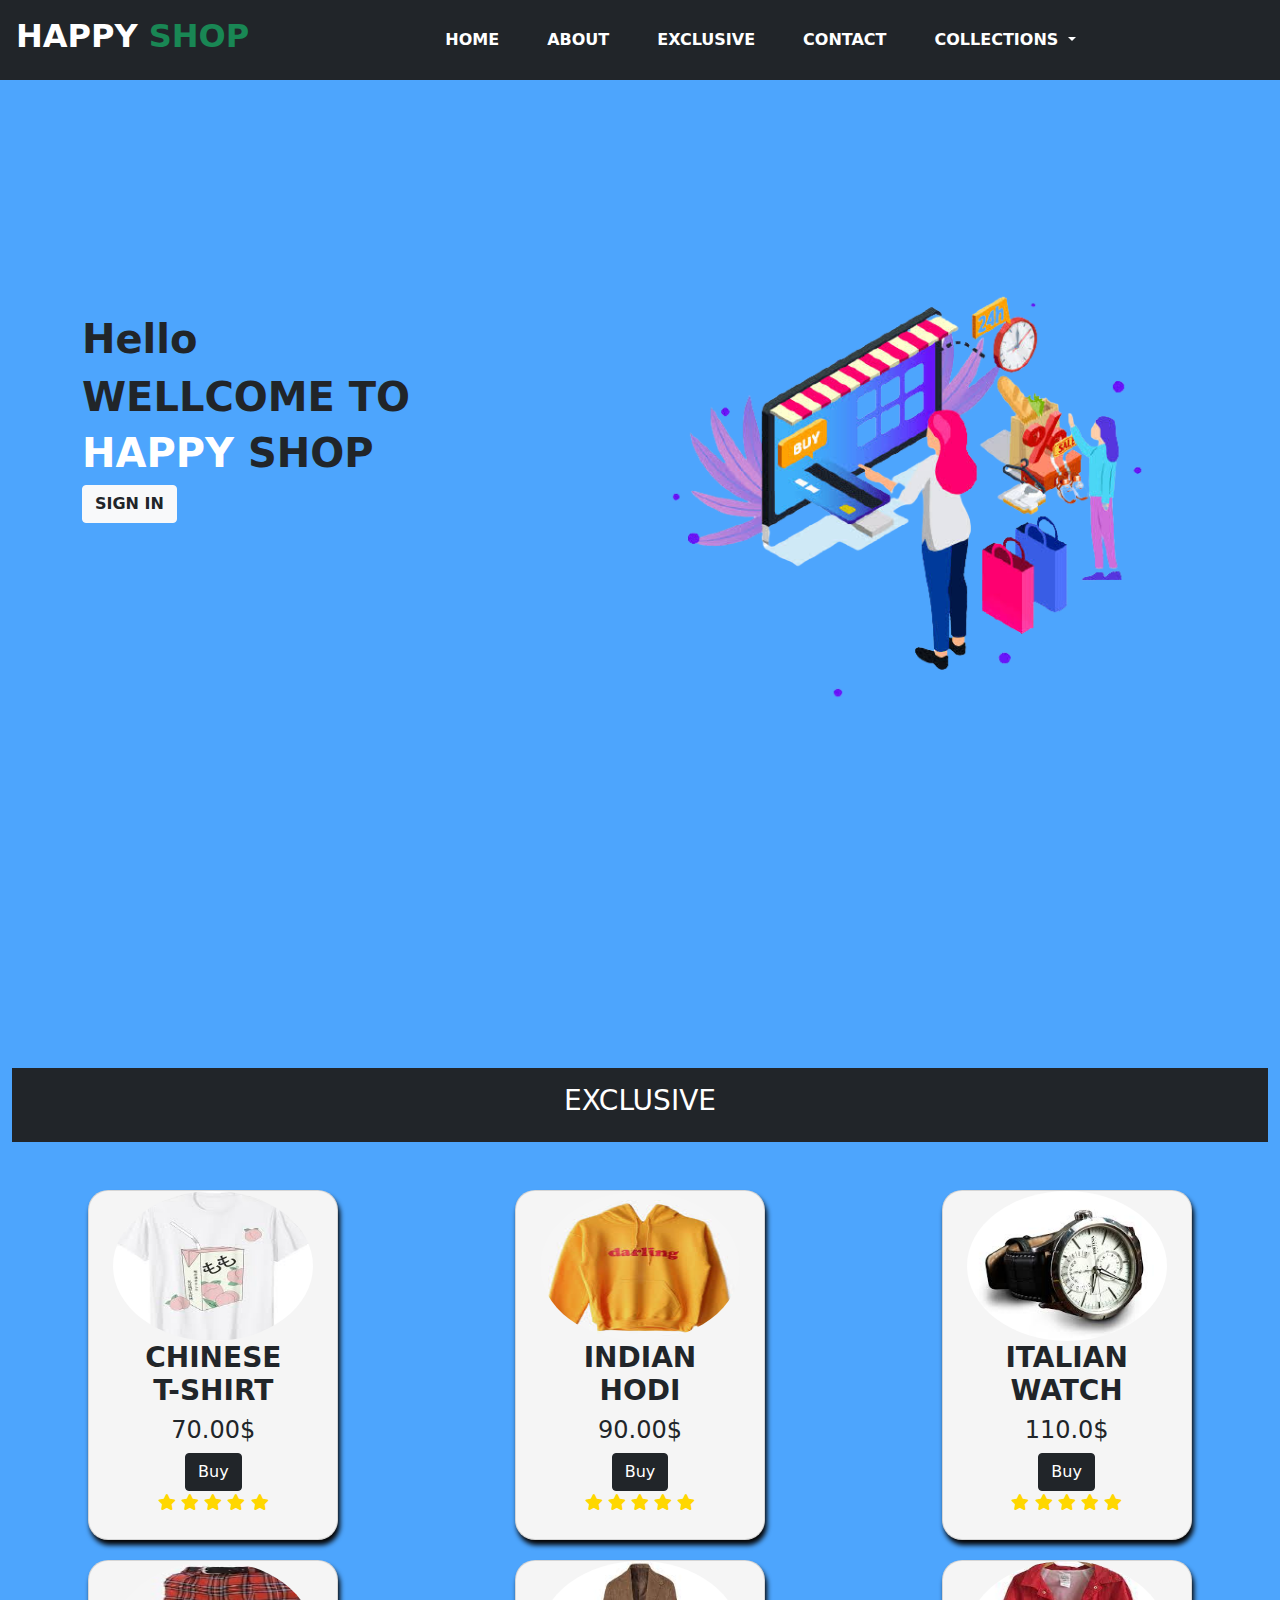
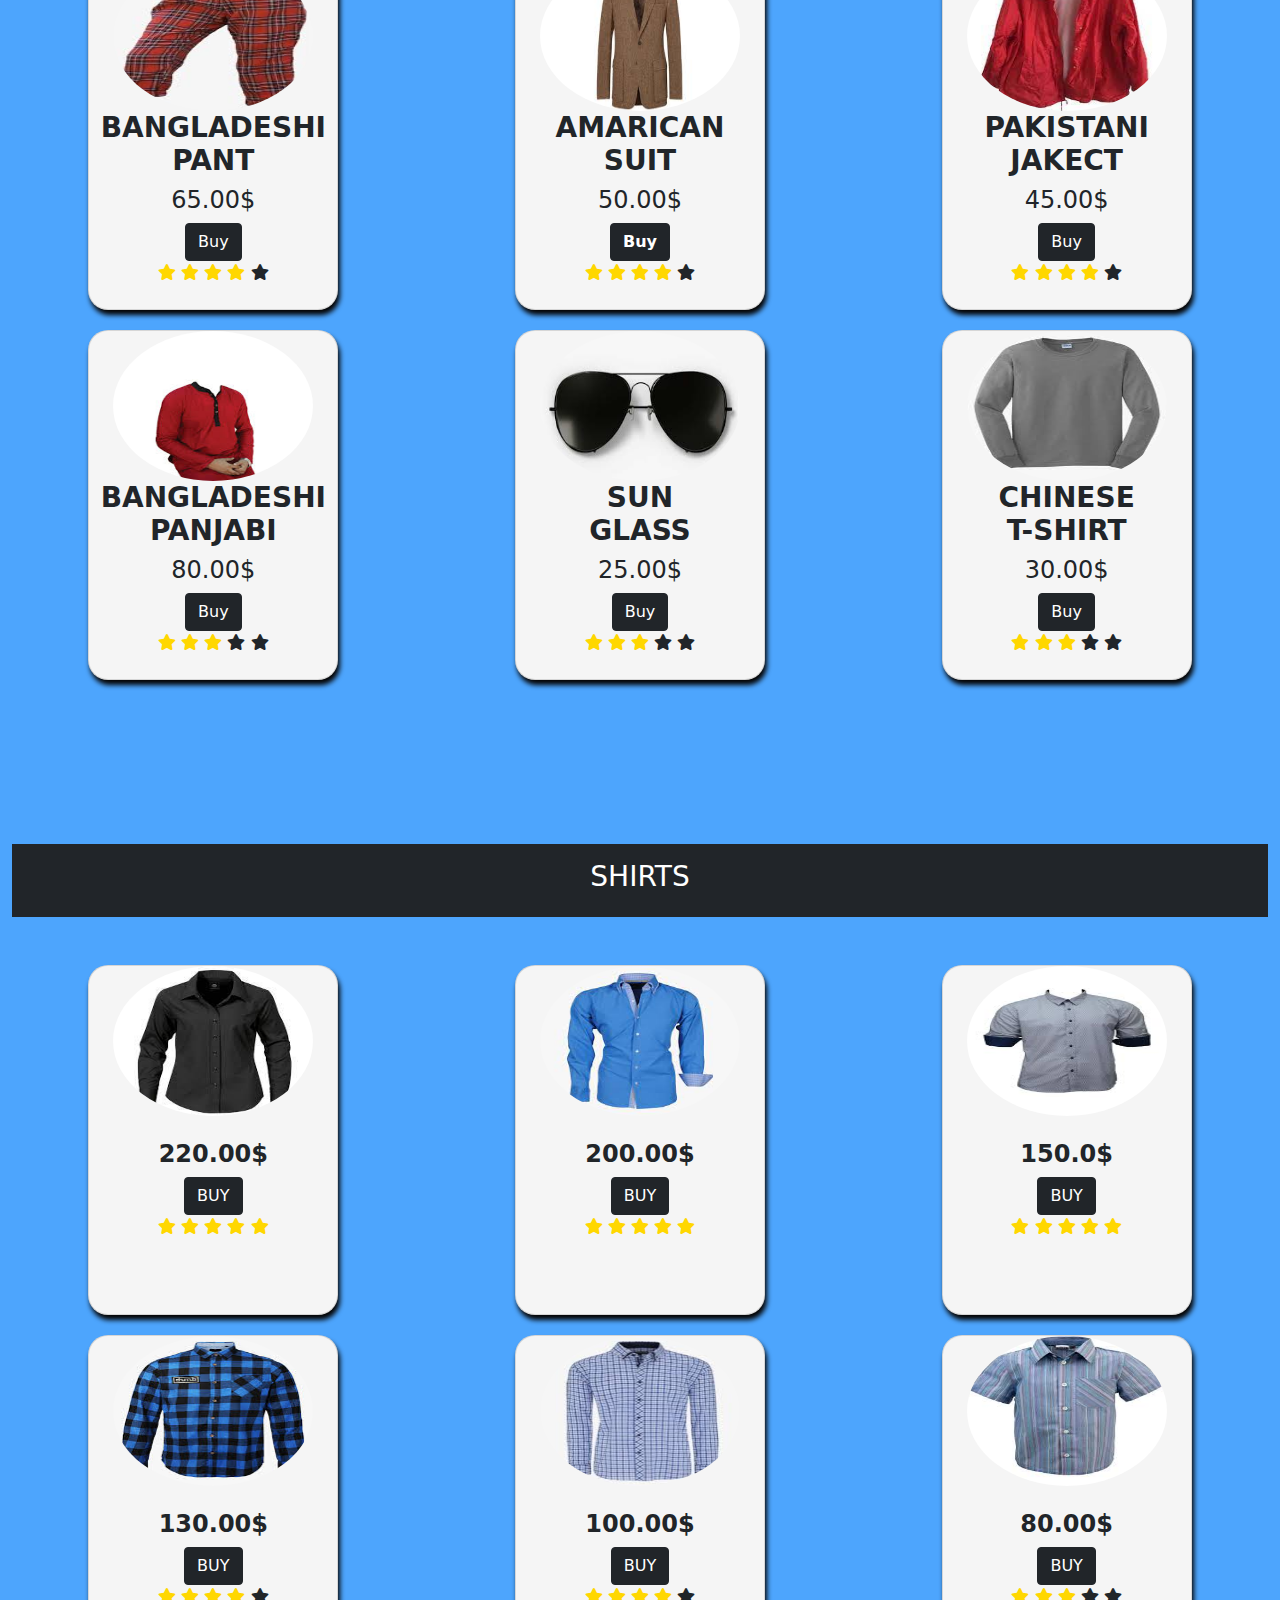
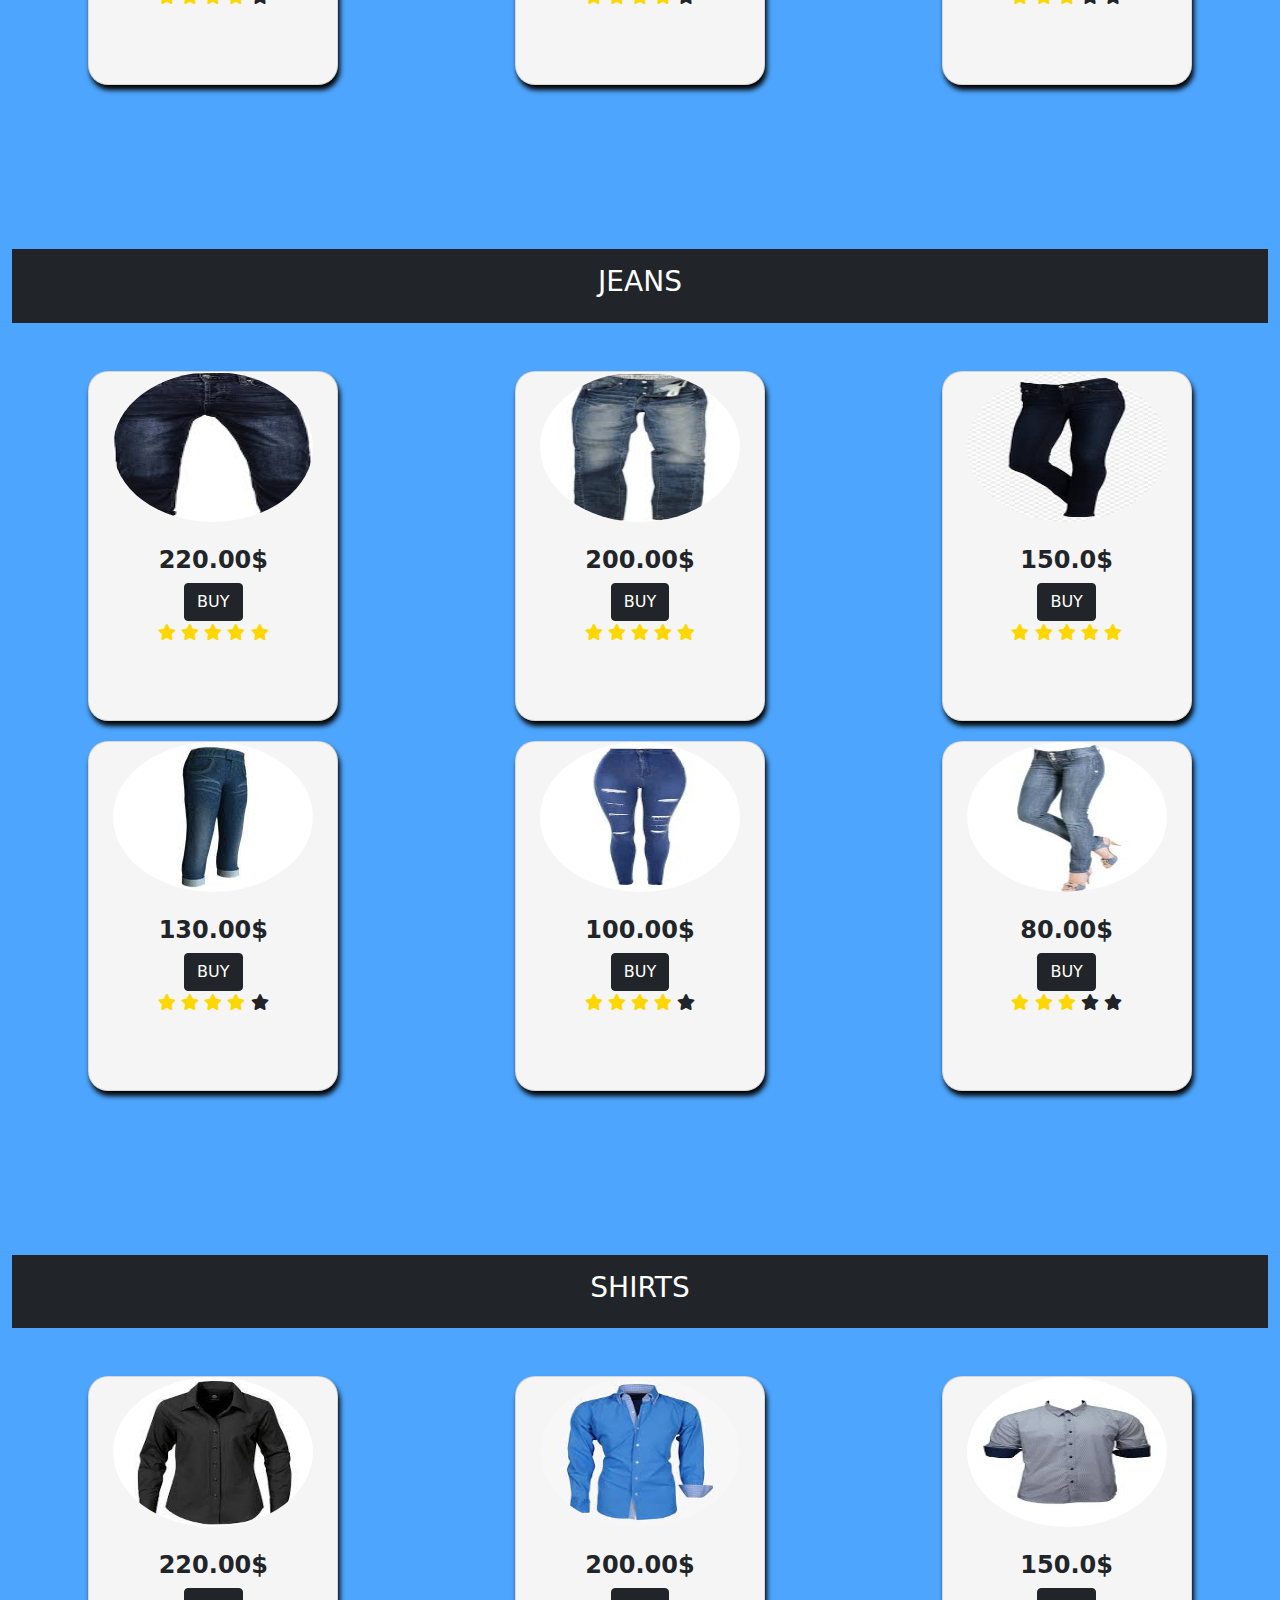
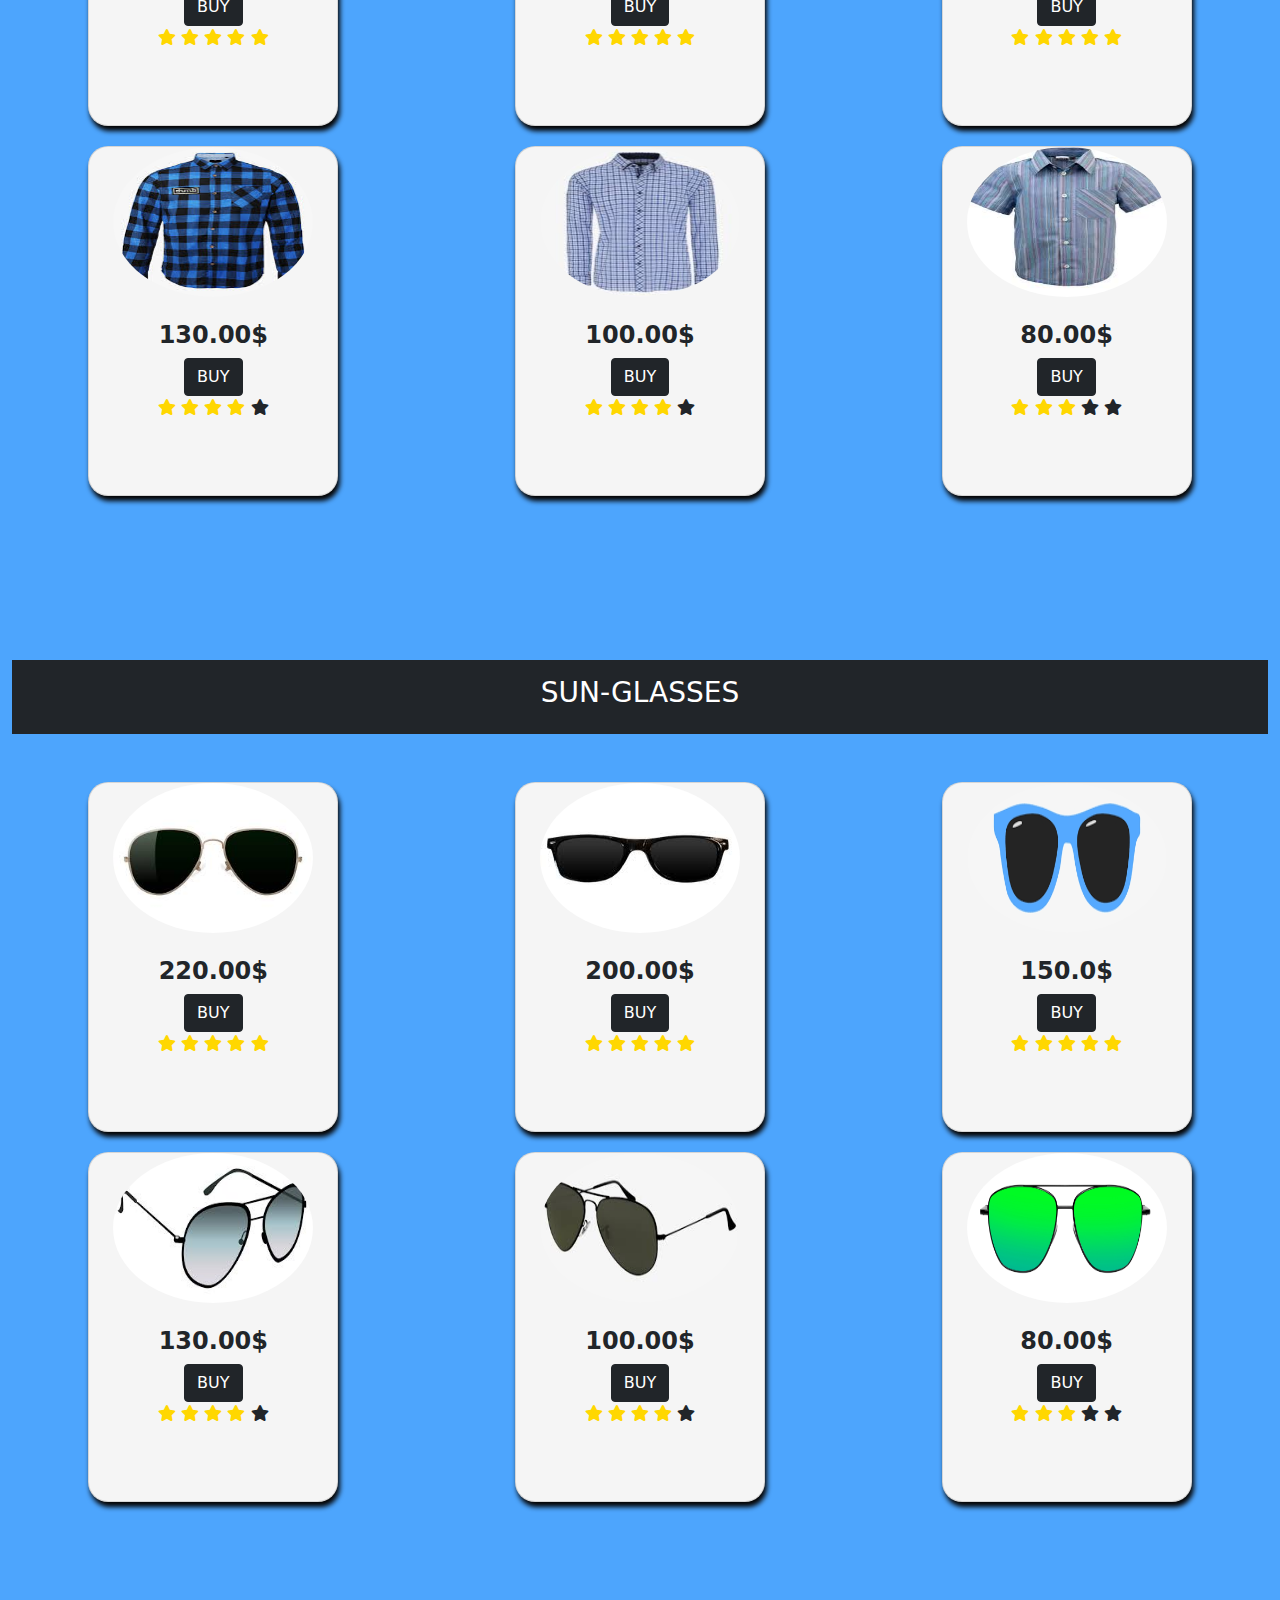
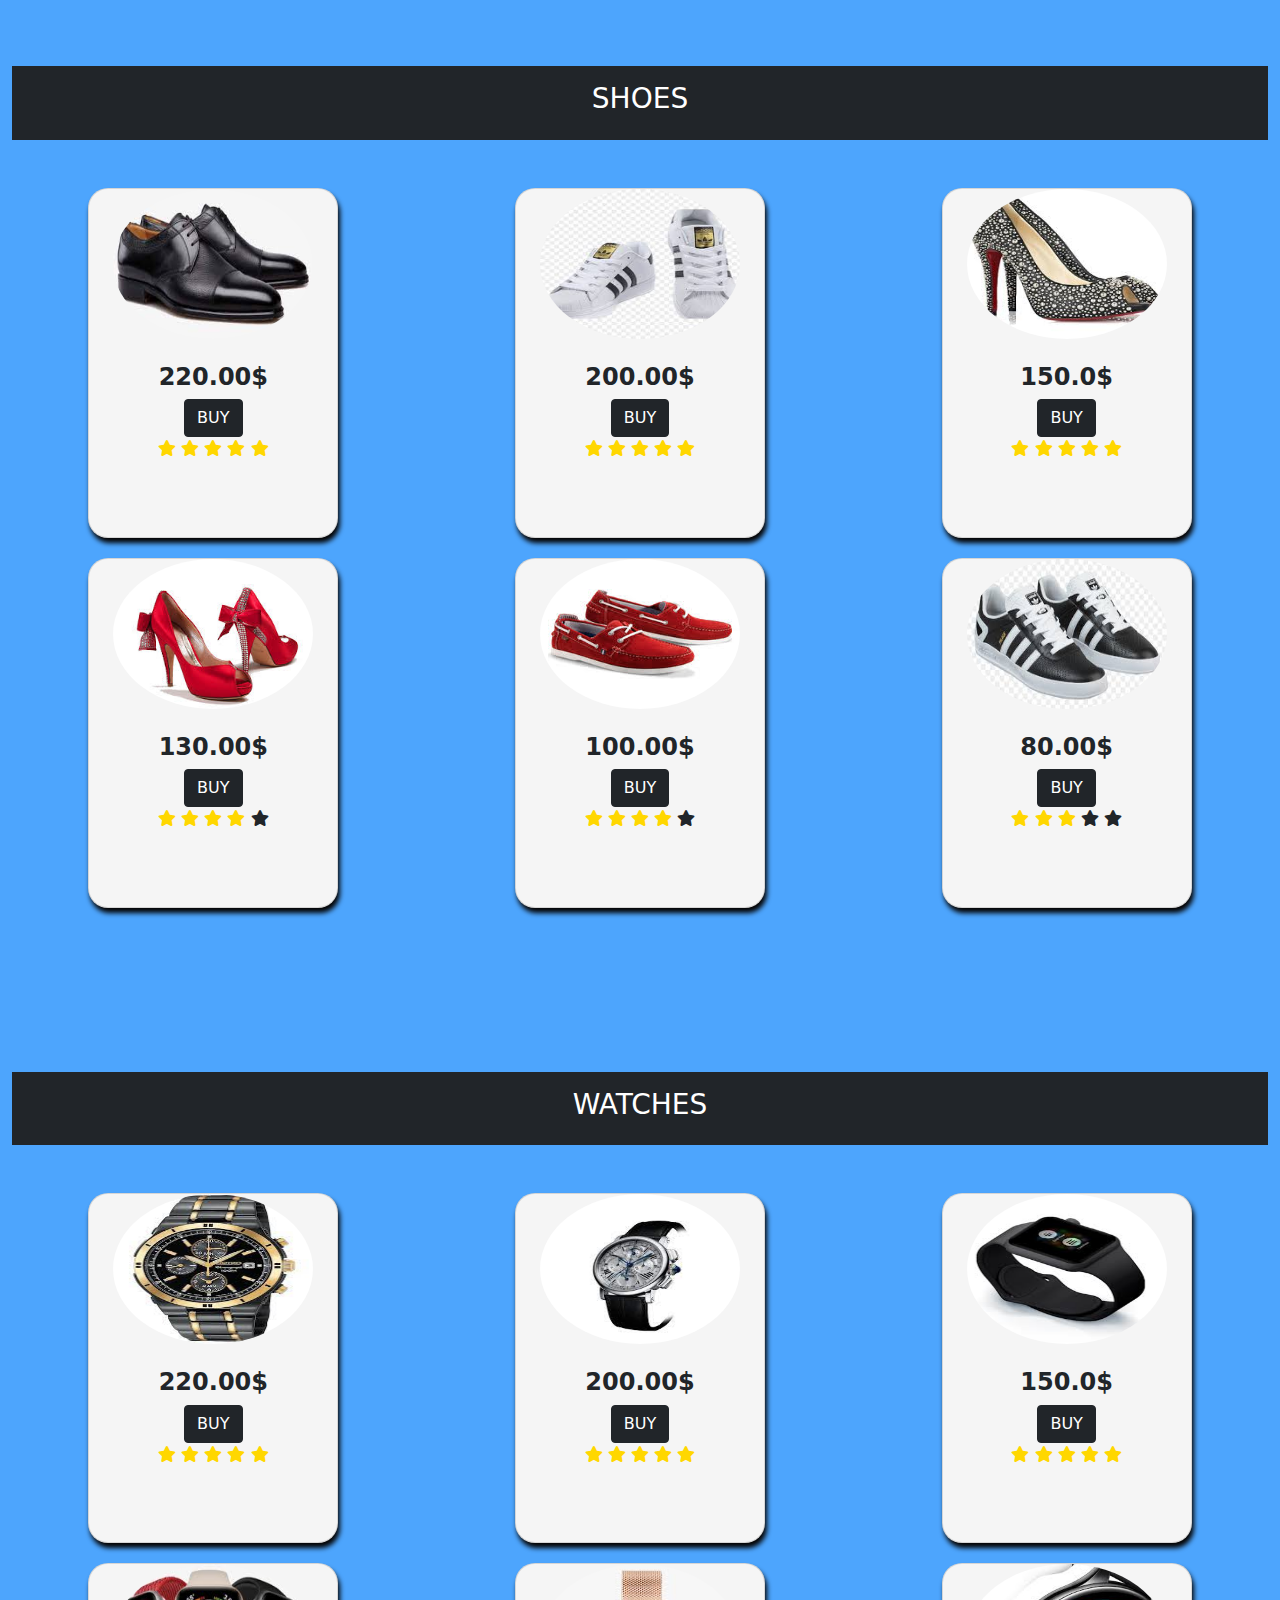
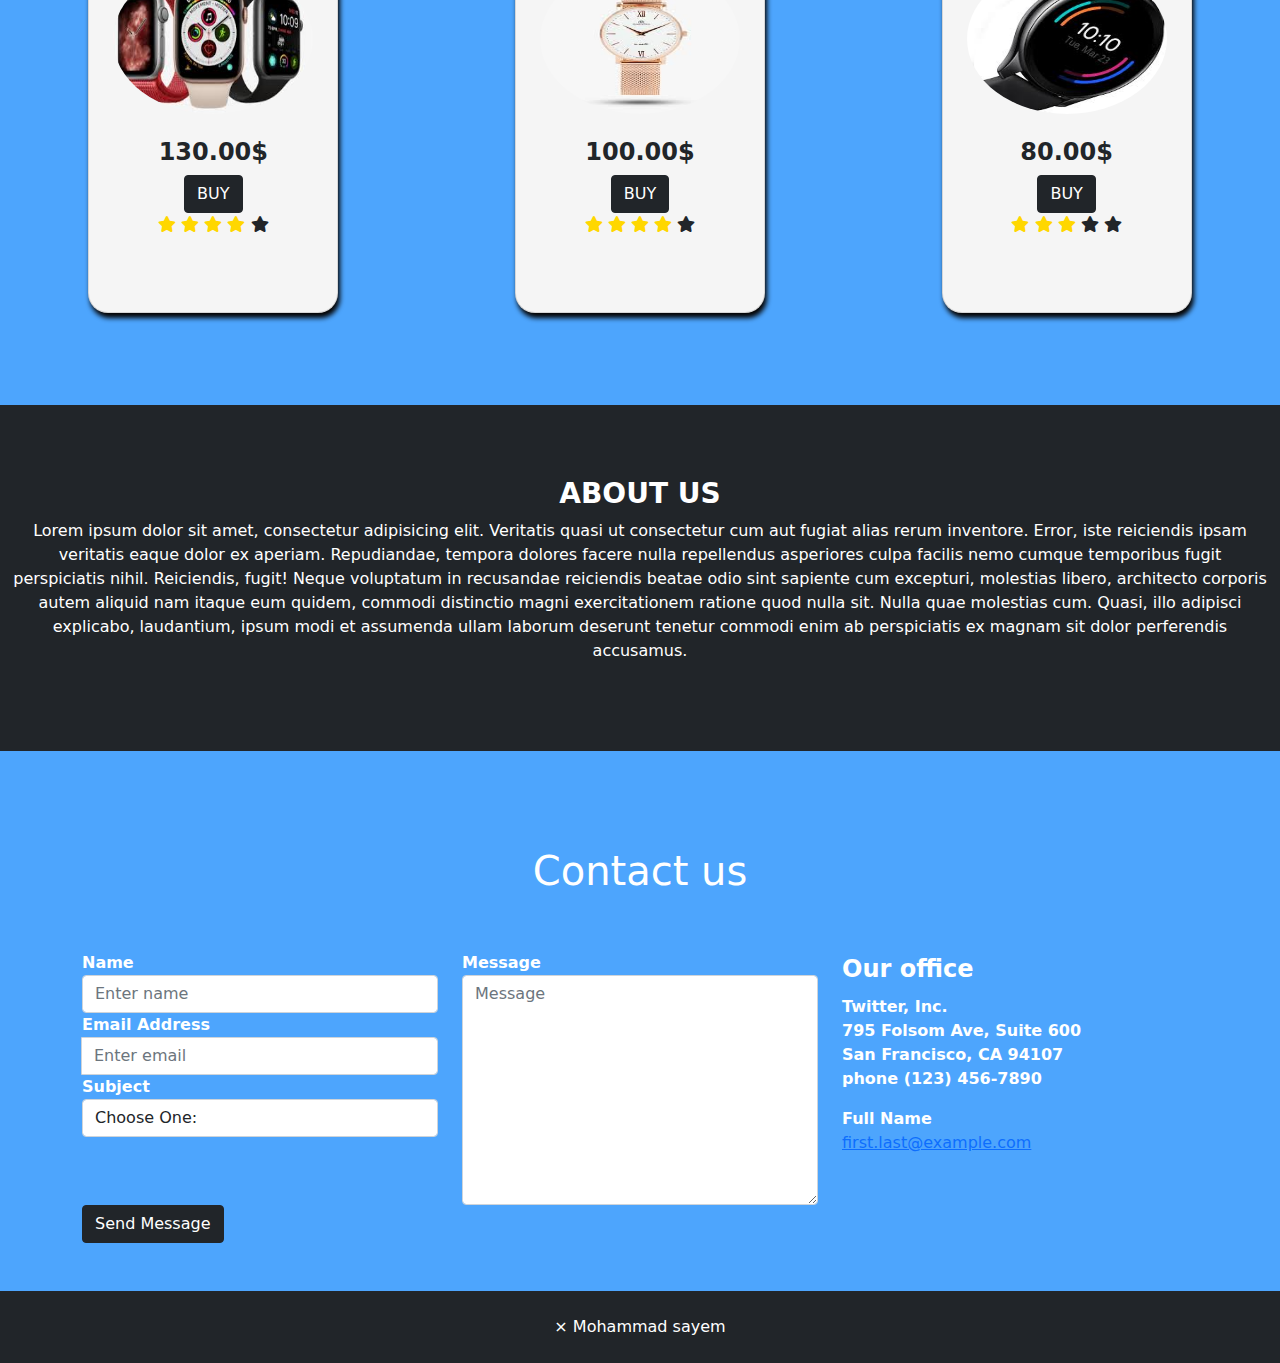
<file: index.html>
<!DOCTYPE html>
 <html lang="en">
 <head>
     <meta charset="UTF-8">
     <meta http-equiv="X-UA-Compatible" content="IE=edge">
     <meta name="viewport" content="width=device-width, initial-scale=1.0">
     <!--bootstrap css cdn-->
     <link rel="stylesheet" href="css/bootstrap.min.css">
     <!--bootstrap css cdn-->
     <!--font asm cdn-->
     <link rel="stylesheet" href="fnt-asm/css/all.min.css">
     <!--font asm cdn-->
     <link rel="stylesheet" href="style.css">

     <title>Happy shop</title>
 </head>
 <body class="">
 
       <!--navbar start-->
      
       <nav class="navbar navbar-expand-lg bg-dark fixed-top ">
        
        <div class="container-fluid ">
          <a class="navbar-brand m-1" href="#"><h2 class="text-white fw-bold">HAPPY
            <span class="text-success fw-bold">SHOP</span></h2></a>
          <button class="navbar-toggler" class="bg-white" type="button" data-bs-toggle="collapse" data-bs-target="#navbarNavDropdown" aria-controls="navbarNavDropdown" aria-expanded="false" aria-label="Toggle navigation">
            <i class="fas fa-bars text-white "></i>
          </button>
          <div class="collapse navbar-collapse justify-content-center" id="navbarNavDropdown">
            <ul class="navbar-nav text-uppercase ">
              <li class="nav-item">   
                <a class="nav-link active text-white fw-bold mx-3" href="#">Home</a> 
              </li>
              <li class="nav-item">
                <a class="nav-link text-white fw-bold mx-3" href="#about">about</a>
              </li>
              <li class="nav-item">
                <a class="nav-link text-white fw-bold mx-3" href="#exclusive">exclusive</a>
              </li>
              <li class="nav-item">
                <a class="nav-link text-white fw-bold mx-3" href="#contact">contact</a>
              </li>
              
              <li class="nav-item dropdown">
                <a class="nav-link dropdown-toggle text-white fw-bold mx-3" href="#" id="navbarDropdownMenuLink" role="button"
                 data-bs-toggle="dropdown" aria-expanded="false">
                  Collections
                </a>
                <ul class="dropdown-menu dropdown-menu-end text-uppercase " aria-labelledby="navbarDropdownMenuLink">
                  <li><a class="dropdown-item fw-bold " href="#shirts">Shirts</a></li>
                  <li><a class="dropdown-item fw-bold" href="#jeans">jeans</a></li>
                  <li><a class="dropdown-item fw-bold" href="#sun-Glass">sun-Glass</a></li>
                  <li><a class="dropdown-item fw-bold" href="#shoes">Shoes</a></li>
                  <li><a class="dropdown-item fw-bold" href="#watch">Watch</a></li>
                </ul>
              </li>
            </ul>
          </div>
        </div>
    </nav>
       <!--navbar ends--> 









       <!--home section start -->

       <section class="home py-5 " id="home">
       <div class="container-lg">
         <div class="row min-vh-100 align-itmes-center align-content-center">
           <div class="col-md-6 mt-5 mt-md-0 ">
            <div class="home-img">
            <img class="img-fluid"  src="./images/banner.png">
            </div>
            </div>
            <div class="col-md-6 mt-5 mt-md-0 order-md-first">
            <div class="home-text py-3">
              <p class="text-dark mb-1 fw-bold fs-1">Hello </p>
              <h2 class=" text-dark mb-2 fw-bold text-uppercase fs-1 ">Wellcome to</h2>
              <h1 class="text-white mt-2 fw-bold mb- 2 text-uppercase fs-1">HAPPY<span class="text-dark"> shop</span></h1>
              <button class="btn btn-light"> <a class=" text-dark fw-bold text-decoration-none fw-bold text-uppercase"
                 href="#">Sign in</a></button>
             </div>
           </div>
         </div>
       </div>
      </section>
       <!--home section end -->
     
       <!--Exclusive section start-->
       <section class="exclusive py-5 mt-0" id="exclusive">
        <div class="container-fluid  py-4">
            <div class="title-text justify-content-center text-center bg-dark py-3 mb-5">
              <h3 class="fw-fold text-uppercase  text-white">exclusive</h3>
            </div>
          <div class="row text-center  ">
           <div class="col-md-6 col-lg-4 text-center">
             <div class="card active">
               <img class="img-fluid rounded-circle"   src="./images/exc1.jpg">
               <div class="card-text">
                <h3 class=" text-uppercase text-center fw-bold">chinese <br><span class="text-bottom">
                  T-shirt</span>
                  <h4>70.00$</h4>
                  <button class="btn btn-dark">Buy</button>
                 </h3>
               <div class="rating">
                <i class="fas fa-star "></i>
                <i class="fas fa-star "></i>
                <i class="fas fa-star "></i>
                <i class="fas fa-star "></i>
                <i class="fas fa-star "></i>
               </div>
              </div>
             </div>
            

           </div>
           <div class="col-md-6 col-lg-4">
            <div class="card">
              <img class="img-fluid rounded-circle"  src="./images/exc2.jpg">
              <div class="card-text">
               <h3 class="text-black text-uppercase text-center fw-bold">indian <br><span class="text-bottom">
                 Hodi</span>
                 <h4>90.00$</h4>
                 <button class="btn btn-dark">Buy</button>
                </h3>
              <div class="rating">
               <i class="fas fa-star "></i>
               <i class="fas fa-star "></i>
               <i class="fas fa-star "></i>
               <i class="fas fa-star "></i>
               <i class="fas fa-star "></i>
              </div>
             </div>
            </div>
          </div>
           
          <div class="col-md-6 col-lg-4">
            <div class="card">
              <img class="img-fluid rounded-circle"   src="./images/exc8.jpg">
              <div class="card-text">
               <h3 class="text-black text-uppercase text-center fw-bold">Italian <br><span class="text-bottom">
                 watch</span>
                 <h4>110.0$</h4>
                 <button class="btn btn-dark">Buy</button>
                </h3>
              <div class="rating">
               <i class="fas fa-star "></i>
               <i class="fas fa-star "></i>
               <i class="fas fa-star "></i>
               <i class="fas fa-star "></i>
               <i class="fas fa-star "></i>
              </div>
             </div>
            </div> 
          </div>
          <div class="col-md-6 col-lg-4">
            <div class="card">
              <img class="img-fluid rounded-circle"   src="./images/exc4.jpg">
              <div class="card-text">
               <h3 class="text-black text-uppercase text-center fw-bold">Bangladeshi <br><span class="text-bottom">
                 pant</span>
                 <h4>65.00$</h4>
                 <button class="btn btn-dark">Buy</button>
                </h3>
              <div class="rating">
               <i class="fas fa-star "></i>
               <i class="fas fa-star "></i>
               <i class="fas fa-star "></i>
               <i class="fas fa-star "></i>
               <i class="fas fa-star text-dark "></i>
              </div>
             </div>
            </div>
          </div>
          <div class="col-md-6 col-lg-4">
            <div class="card">
              <img class="img-fluid rounded-circle"   src="./images/exc5.jpg">
              <div class="card-text">
               <h3 class="text-black text-uppercase text-center fw-bold">Amarican <br><span class="text-bottom">
                 Suit</span>
                 <h4>50.00$</h4>
                 <button class="btn btn-dark"><a href="buy.html" class="text-decoration-none fw-bold text-white">Buy</a> </button>
                </h3>
              <div class="rating">
               <i class="fas fa-star "></i>
               <i class="fas fa-star "></i>
               <i class="fas fa-star "></i>
               <i class="fas fa-star "></i>
               <i class="fas fa-star text-dark"></i>
              </div>
             </div>
            </div>
          </div>
          <div class="col-md-6 col-lg-4">
            <div class="card">
              <img class="img-fluid rounded-circle"   src="./images/exc6.jpg">
              <div class="card-text">
               <h3 class="text-black text-uppercase text-center fw-bold">pakistani <br><span class="text-bottom">
                 jakect</span>
                 <h4>45.00$</h4>
                 <button class="btn btn-dark">Buy</button>
                </h3>
              <div class="rating">
               <i class="fas fa-star "></i>
               <i class="fas fa-star "></i>
               <i class="fas fa-star "></i>
               <i class="fas fa-star "></i>
               <i class="fas fa-star text-dark"></i>
              </div>
             </div>
            </div>
          </div>
          <div class="col-md-6 col-lg-4">
            <div class="card">
              <img class="img-fluid rounded-circle"   src="./images/exc9.jpg">
              <div class="card-text">
               <h3 class="text-black text-uppercase text-center fw-bold">Bangladeshi<br><span class="text-bottom">
                 Panjabi</span>
                 <h4>80.00$</h4>
                 <button class="btn btn-dark">Buy</button>
                </h3>
              <div class="rating">
               <i class="fas fa-star "></i>
               <i class="fas fa-star "></i>
               <i class="fas fa-star "></i>
               <i class="fas fa-star text-dark"></i>
               <i class="fas fa-star text-dark"></i>
              </div>
             </div>
            </div>
          </div>
          <div class="col-md-6 col-lg-4">
            <div class="card">
              <img class="img-fluid rounded-circle"   src="./images/exc7.jpg">
              <div class="card-text">
               <h3 class="text-black text-uppercase text-center fw-bold">Sun <br><span class="text-bottom">
                 glass</span>
                 <h4>25.00$</h4>
                 <button class="btn btn-dark">Buy</button>
                </h3>
              <div class="rating">
               <i class="fas fa-star "></i>
               <i class="fas fa-star "></i>
               <i class="fas fa-star "></i>
               <i class="fas fa-star text-dark "></i>
               <i class="fas fa-star text-dark"></i>
              </div>
             </div>
            </div>
          </div>
          <div class="col-md-6 col-lg-4">
            <div class="card">
              <img class="img-fluid rounded-circle"   src="./images/shirt7.jpg">
              <div class="card-text">
               <h3 class="text-black text-uppercase text-center fw-bold">chinese <br><span class="text-bottom">
                 T-shirt</span>
                 <h4>30.00$</h4>
                 <button class="btn btn-dark">Buy</button>
                </h3>
              <div class="rating">
               <i class="fas fa-star "></i>
               <i class="fas fa-star "></i>
               <i class="fas fa-star "></i>
               <i class="fas fa-star text-dark "></i>
               <i class="fas fa-star text-dark"></i>
              </div>
             </div>
            </div>
          </div>
               </div> 
             </div>  
           </section>
       <!--Exclusive section end-->
       <!--Shirt section start-->
       <section class="shirts py-5 mt-0" id="shirts">
        <div class="container-fluid  py-4">
            <div class="title-text justify-content-center text-center bg-dark py-3 mb-5">
              <h3 class="fw-fold text-uppercase  text-white">shirts</h3>
            </div>
          <div class="row text-center  ">
           <div class="col-md-6 col-lg-4 text-center">
             <div class="card">
               <img class="img-fluid rounded-circle"   src="./images/shirt1.jpg">
               <div class="card-text">
                  <h4 class="fw-bold mt-4">220.00$</h4>
                  <button class="btn btn-dark text-uppercase">Buy</button>
                 </h3>
               <div class="rating">
                <i class="fas fa-star "></i>
                <i class="fas fa-star "></i>
                <i class="fas fa-star "></i>
                <i class="fas fa-star "></i>
                <i class="fas fa-star "></i>
               </div>
              </div>
             </div>
            

           </div>
           <div class="col-md-6 col-lg-4">
            <div class="card">
              <img class="img-fluid rounded-circle"  src="./images/shirt2.jpg">
              <div class="card-text">
                 <h4 class="fw-bold mt-4">200.00$</h4>
                 <button class="btn btn-dark text-uppercase">Buy</button>
                </h3>
              <div class="rating">
               <i class="fas fa-star "></i>
               <i class="fas fa-star "></i>
               <i class="fas fa-star "></i>
               <i class="fas fa-star "></i>
               <i class="fas fa-star "></i>
              </div>
             </div>
            </div>
          </div>
           
          <div class="col-md-6 col-lg-4">
            <div class="card">
              <img class="img-fluid rounded-circle"   src="./images/shirt3.jpg">
              <div class="card-text">
                 <h4 class="fw-bold mt-4" >150.0$</h4>
                 <button class="btn btn-dark text-uppercase">Buy</button>
                </h3>
              <div class="rating">
               <i class="fas fa-star "></i>
               <i class="fas fa-star "></i>
               <i class="fas fa-star "></i>
               <i class="fas fa-star "></i>
               <i class="fas fa-star "></i>
              </div>
             </div>
            </div> 
          </div>
          <div class="col-md-6 col-lg-4">
            <div class="card">
              <img class="img-fluid rounded-circle"   src="./images/shirt4.jpg">
              <div class="card-text">
                 <h4 class="fw-bold mt-4">130.00$</h4>
                 <button class="btn btn-dark text-uppercase">Buy</button>
                </h3>
              <div class="rating">
               <i class="fas fa-star "></i>
               <i class="fas fa-star "></i>
               <i class="fas fa-star "></i>
               <i class="fas fa-star "></i>
               <i class="fas fa-star text-dark "></i>
              </div>
             </div>
            </div>
          </div>
          <div class="col-md-6 col-lg-4">
            <div class="card">
              <img class="img-fluid rounded-circle"   src="./images/shirt5.jpg">
              <div class="card-text">
                 <h4 class="fw-bold mt-4">100.00$</h4>
                 <button class="btn btn-dark text-uppercase">Buy</button>
                </h3>
              <div class="rating">
               <i class="fas fa-star "></i>
               <i class="fas fa-star "></i>
               <i class="fas fa-star "></i>
               <i class="fas fa-star "></i>
               <i class="fas fa-star text-dark"></i>
              </div>
             </div>
            </div>
          </div> 
          <div class="col-md-6 col-lg-4">
            <div class="card">
              <img class="img-fluid rounded-circle"   src="./images/shirt6.jpg">
              <div class="card-text">
                 <h4 class="fw-bold mt-4">80.00$</h4>
                 <button class="btn btn-dark text-uppercase">Buy</button>
                </h3>
              <div class="rating">
               <i class="fas fa-star "></i>
               <i class="fas fa-star "></i>
               <i class="fas fa-star "></i>
               <i class="fas fa-star text-dark "></i>
               <i class="fas fa-star text-dark"></i>
              </div>
             </div>
            </div>
          </div>
               </div> 
             </div>  
           </section>
       <!--Shirt section end-->
       <!--jeans section start-->
       <section class="jeans py-5 mt-0" id="jeans">
        <div class="container-fluid  py-4">
            <div class="title-text justify-content-center text-center bg-dark py-3 mb-5">
              <h3 class="fw-fold text-uppercase  text-white">jeans</h3>
            </div>
          <div class="row text-center  ">
           <div class="col-md-6 col-lg-4 text-center">
             <div class="card">
               <img class="img-fluid rounded-circle"   src="./images/j1.jpg">
               <div class="card-text">
                  <h4 class="fw-bold mt-4">220.00$</h4>
                  <button class="btn btn-dark text-uppercase">Buy</button>
                 </h3>
               <div class="rating">
                <i class="fas fa-star "></i>
                <i class="fas fa-star "></i>
                <i class="fas fa-star "></i>
                <i class="fas fa-star "></i>
                <i class="fas fa-star "></i>
               </div>
              </div>
             </div>
            

           </div>
           <div class="col-md-6 col-lg-4">
            <div class="card">
              <img class="img-fluid rounded-circle"  src="./images/j2.jpg">
              <div class="card-text">
                 <h4 class="fw-bold mt-4">200.00$</h4>
                 <button class="btn btn-dark text-uppercase">Buy</button>
                </h3>
              <div class="rating">
               <i class="fas fa-star "></i>
               <i class="fas fa-star "></i>
               <i class="fas fa-star "></i>
               <i class="fas fa-star "></i>
               <i class="fas fa-star "></i>
              </div>
             </div>
            </div>
          </div>
           
          <div class="col-md-6 col-lg-4">
            <div class="card">
              <img class="img-fluid rounded-circle"   src="./images/j3.jpg">
              <div class="card-text">
                 <h4 class="fw-bold mt-4" >150.0$</h4>
                 <button class="btn btn-dark text-uppercase">Buy</button>
                </h3>
              <div class="rating">
               <i class="fas fa-star "></i>
               <i class="fas fa-star "></i>
               <i class="fas fa-star "></i>
               <i class="fas fa-star "></i>
               <i class="fas fa-star "></i>
              </div>
             </div>
            </div> 
          </div>
          <div class="col-md-6 col-lg-4">
            <div class="card">
              <img class="img-fluid rounded-circle"   src="./images/j4.jpg">
              <div class="card-text">
                 <h4 class="fw-bold mt-4">130.00$</h4>
                 <button class="btn btn-dark text-uppercase">Buy</button>
                </h3>
              <div class="rating">
               <i class="fas fa-star "></i>
               <i class="fas fa-star "></i>
               <i class="fas fa-star "></i>
               <i class="fas fa-star "></i>
               <i class="fas fa-star text-dark "></i>
              </div>
             </div>
            </div>
          </div>
          <div class="col-md-6 col-lg-4">
            <div class="card">
              <img class="img-fluid rounded-circle"   src="./images/j5.jpg">
              <div class="card-text">
                 <h4 class="fw-bold mt-4">100.00$</h4>
                 <button class="btn btn-dark text-uppercase">Buy</button>
                </h3>
              <div class="rating">
               <i class="fas fa-star "></i>
               <i class="fas fa-star "></i>
               <i class="fas fa-star "></i>
               <i class="fas fa-star "></i>
               <i class="fas fa-star text-dark"></i>
              </div>
             </div>
            </div>
          </div> 
          <div class="col-md-6 col-lg-4">
            <div class="card">
              <img class="img-fluid rounded-circle"   src="./images/j6.jpg">
              <div class="card-text">
                 <h4 class="fw-bold mt-4">80.00$</h4>
                 <button class="btn btn-dark text-uppercase">Buy</button>
                </h3>
              <div class="rating">
               <i class="fas fa-star "></i>
               <i class="fas fa-star "></i>
               <i class="fas fa-star "></i>
               <i class="fas fa-star text-dark "></i>
               <i class="fas fa-star text-dark"></i>
              </div>
             </div>
            </div>
          </div>
               </div> 
             </div>  
           </section>
       <!--jeans section end-->
       <!--sun glass section start-->
       <section class="shirts py-5 mt-0" id="shirts">
        <div class="container-fluid  py-4">
            <div class="title-text justify-content-center text-center bg-dark py-3 mb-5">
              <h3 class="fw-fold text-uppercase  text-white">shirts</h3>
            </div>
          <div class="row text-center  ">
           <div class="col-md-6 col-lg-4 text-center">
             <div class="card">
               <img class="img-fluid rounded-circle"   src="./images/shirt1.jpg">
               <div class="card-text">
                  <h4 class="fw-bold mt-4">220.00$</h4>
                  <button class="btn btn-dark text-uppercase">Buy</button>
                 </h3>
               <div class="rating">
                <i class="fas fa-star "></i>
                <i class="fas fa-star "></i>
                <i class="fas fa-star "></i>
                <i class="fas fa-star "></i>
                <i class="fas fa-star "></i>
               </div>
              </div>
             </div>
            

           </div>
           <div class="col-md-6 col-lg-4">
            <div class="card">
              <img class="img-fluid rounded-circle"  src="./images/shirt2.jpg">
              <div class="card-text">
                 <h4 class="fw-bold mt-4">200.00$</h4>
                 <button class="btn btn-dark text-uppercase">Buy</button>
                </h3>
              <div class="rating">
               <i class="fas fa-star "></i>
               <i class="fas fa-star "></i>
               <i class="fas fa-star "></i>
               <i class="fas fa-star "></i>
               <i class="fas fa-star "></i>
              </div>
             </div>
            </div>
          </div>
           
          <div class="col-md-6 col-lg-4">
            <div class="card">
              <img class="img-fluid rounded-circle"   src="./images/shirt3.jpg">
              <div class="card-text">
                 <h4 class="fw-bold mt-4" >150.0$</h4>
                 <button class="btn btn-dark text-uppercase">Buy</button>
                </h3>
              <div class="rating">
               <i class="fas fa-star "></i>
               <i class="fas fa-star "></i>
               <i class="fas fa-star "></i>
               <i class="fas fa-star "></i>
               <i class="fas fa-star "></i>
              </div>
             </div>
            </div> 
          </div>
          <div class="col-md-6 col-lg-4">
            <div class="card">
              <img class="img-fluid rounded-circle"   src="./images/shirt4.jpg">
              <div class="card-text">
                 <h4 class="fw-bold mt-4">130.00$</h4>
                 <button class="btn btn-dark text-uppercase">Buy</button>
                </h3>
              <div class="rating">
               <i class="fas fa-star "></i>
               <i class="fas fa-star "></i>
               <i class="fas fa-star "></i>
               <i class="fas fa-star "></i>
               <i class="fas fa-star text-dark "></i>
              </div>
             </div>
            </div>
          </div>
          <div class="col-md-6 col-lg-4">
            <div class="card">
              <img class="img-fluid rounded-circle"   src="./images/shirt5.jpg">
              <div class="card-text">
                 <h4 class="fw-bold mt-4">100.00$</h4>
                 <button class="btn btn-dark text-uppercase">Buy</button>
                </h3>
              <div class="rating">
               <i class="fas fa-star "></i>
               <i class="fas fa-star "></i>
               <i class="fas fa-star "></i>
               <i class="fas fa-star "></i>
               <i class="fas fa-star text-dark"></i>
              </div>
             </div>
            </div>
          </div> 
          <div class="col-md-6 col-lg-4">
            <div class="card">
              <img class="img-fluid rounded-circle"   src="./images/shirt6.jpg">
              <div class="card-text">
                 <h4 class="fw-bold mt-4">80.00$</h4>
                 <button class="btn btn-dark text-uppercase">Buy</button>
                </h3>
              <div class="rating">
               <i class="fas fa-star "></i>
               <i class="fas fa-star "></i>
               <i class="fas fa-star "></i>
               <i class="fas fa-star text-dark "></i>
               <i class="fas fa-star text-dark"></i>
              </div>
             </div>
            </div>
          </div>
               </div> 
             </div>  
           </section>
       <!--Shirt section end-->
       <!--sun-glass section start-->
       <section class="sun-Glass py-5 mt-0" id="sun-Glass">
        <div class="container-fluid  py-4">
            <div class="title-text justify-content-center text-center bg-dark py-3 mb-5">
              <h3 class="fw-fold text-uppercase  text-white">sun-glasses</h3>
            </div>
          <div class="row text-center  ">
           <div class="col-md-6 col-lg-4 text-center">
             <div class="card">
               <img class="img-fluid rounded-circle"   src="./images/s1.jpg">
               <div class="card-text">
                  <h4 class="fw-bold mt-4">220.00$</h4>
                  <button class="btn btn-dark text-uppercase">Buy</button>
                 </h3>
               <div class="rating">
                <i class="fas fa-star "></i>
                <i class="fas fa-star "></i>
                <i class="fas fa-star "></i>
                <i class="fas fa-star "></i>
                <i class="fas fa-star "></i>
               </div>
              </div>
             </div>
            

           </div>
           <div class="col-md-6 col-lg-4">
            <div class="card">
              <img class="img-fluid rounded-circle"  src="./images/s2.jpg">
              <div class="card-text">
                 <h4 class="fw-bold mt-4">200.00$</h4>
                 <button class="btn btn-dark text-uppercase">Buy</button>
                </h3>
              <div class="rating">
               <i class="fas fa-star "></i>
               <i class="fas fa-star "></i>
               <i class="fas fa-star "></i>
               <i class="fas fa-star "></i>
               <i class="fas fa-star "></i>
              </div>
             </div>
            </div>
          </div>
           
          <div class="col-md-6 col-lg-4">
            <div class="card">
              <img class="img-fluid rounded-circle"   src="./images/s3.png">
              <div class="card-text">
                 <h4 class="fw-bold mt-4" >150.0$</h4>
                 <button class="btn btn-dark text-uppercase">Buy</button>
                </h3>
                <div class="rating">
                <i class="fas fa-star "></i>
               <i class="fas fa-star "></i>
               <i class="fas fa-star "></i>
               <i class="fas fa-star "></i>
               <i class="fas fa-star "></i>
              </div>
             </div>
            </div> 
          </div>
          <div class="col-md-6 col-lg-4">
            <div class="card">
              <img class="img-fluid rounded-circle"   src="./images/s4.jpg">
              <div class="card-text">
                 <h4 class="fw-bold mt-4">130.00$</h4>
                 <button class="btn btn-dark text-uppercase">Buy</button>
                </h3>
              <div class="rating">
               <i class="fas fa-star "></i>
               <i class="fas fa-star "></i>
               <i class="fas fa-star "></i>
               <i class="fas fa-star "></i>
               <i class="fas fa-star text-dark "></i>
              </div>
             </div>
            </div>
          </div>
          <div class="col-md-6 col-lg-4">
            <div class="card">
              <img class="img-fluid rounded-circle"   src="./images/s5.jpg">
              <div class="card-text">
                 <h4 class="fw-bold mt-4">100.00$</h4>
                 <button class="btn btn-dark text-uppercase">Buy</button>
                </h3>
              <div class="rating">
               <i class="fas fa-star "></i>
               <i class="fas fa-star "></i>
               <i class="fas fa-star "></i>
               <i class="fas fa-star "></i>
               <i class="fas fa-star text-dark"></i>
              </div>
             </div>
            </div>
          </div> 
          <div class="col-md-6 col-lg-4">
            <div class="card">
              <img class="img-fluid rounded-circle"   src="./images/s6.png">
              <div class="card-text">
                 <h4 class="fw-bold mt-4">80.00$</h4>
                 <button class="btn btn-dark text-uppercase">Buy</button>
                </h3>
              <div class="rating">
               <i class="fas fa-star "></i>
               <i class="fas fa-star "></i>
               <i class="fas fa-star "></i>
               <i class="fas fa-star text-dark "></i>
               <i class="fas fa-star text-dark"></i>
              </div>
             </div>
            </div>
          </div>
               </div> 
             </div>  
           </section>
       <!--sun glass section end-->
       <!--shoes section start-->
       <section class="shoes py-5 mt-0" id="shoes">
        <div class="container-fluid  py-4">
            <div class="title-text justify-content-center text-center bg-dark py-3 mb-5">
              <h3 class="fw-fold text-uppercase  text-white">shoes</h3>
            </div>
          <div class="row text-center  ">
           <div class="col-md-6 col-lg-4 text-center">
             <div class="card">
               <img class="img-fluid rounded-circle"   src="./images/sh1.jpg">
               <div class="card-text">
                  <h4 class="fw-bold mt-4">220.00$</h4>
                  <button class="btn btn-dark text-uppercase">Buy</button>
                 </h3>
               <div class="rating">
                <i class="fas fa-star "></i>
                <i class="fas fa-star "></i>
                <i class="fas fa-star "></i>
                <i class="fas fa-star "></i>
                <i class="fas fa-star "></i>
               </div>
              </div>
             </div>
            

           </div>
           <div class="col-md-6 col-lg-4">
            <div class="card">
              <img class="img-fluid rounded-circle"  src="./images/sh2.jpg">
              <div class="card-text">
                 <h4 class="fw-bold mt-4">200.00$</h4>
                 <button class="btn btn-dark text-uppercase">Buy</button>
                </h3>
              <div class="rating">
               <i class="fas fa-star "></i>
               <i class="fas fa-star "></i>
               <i class="fas fa-star "></i>
               <i class="fas fa-star "></i>
               <i class="fas fa-star "></i>
              </div>
             </div>
            </div>
          </div>
           
          <div class="col-md-6 col-lg-4">
            <div class="card">
              <img class="img-fluid rounded-circle"   src="./images/sh3.jpg">
              <div class="card-text">
                 <h4 class="fw-bold mt-4" >150.0$</h4>
                 <button class="btn btn-dark text-uppercase">Buy</button>
                </h3>
              <div class="rating">
               <i class="fas fa-star "></i>
               <i class="fas fa-star "></i>
               <i class="fas fa-star "></i>
               <i class="fas fa-star "></i>
               <i class="fas fa-star "></i>
              </div>
             </div>
            </div> 
          </div>
          <div class="col-md-6 col-lg-4">
            <div class="card">
              <img class="img-fluid rounded-circle"   src="./images/sh4.jpg">
              <div class="card-text">
                 <h4 class="fw-bold mt-4">130.00$</h4>
                 <button class="btn btn-dark text-uppercase">Buy</button>
                </h3>
              <div class="rating">
               <i class="fas fa-star "></i>
               <i class="fas fa-star "></i>
               <i class="fas fa-star "></i>
               <i class="fas fa-star "></i>
               <i class="fas fa-star text-dark "></i>
              </div>
             </div>
            </div>
          </div>
          <div class="col-md-6 col-lg-4">
            <div class="card">
              <img class="img-fluid rounded-circle"   src="./images/sh5.jpg">
              <div class="card-text">
                 <h4 class="fw-bold mt-4">100.00$</h4>
                 <button class="btn btn-dark text-uppercase">Buy</button>
                </h3>
              <div class="rating">
               <i class="fas fa-star "></i>
               <i class="fas fa-star "></i>
               <i class="fas fa-star "></i>
               <i class="fas fa-star "></i>
               <i class="fas fa-star text-dark"></i>
              </div>
             </div>
            </div>
          </div> 
          <div class="col-md-6 col-lg-4">
            <div class="card">
              <img class="img-fluid rounded-circle"   src="./images/sh6.jpg">
              <div class="card-text">
                 <h4 class="fw-bold mt-4">80.00$</h4>
                 <button class="btn btn-dark text-uppercase">Buy</button>
                </h3>
              <div class="rating">
               <i class="fas fa-star "></i>
               <i class="fas fa-star "></i>
               <i class="fas fa-star "></i>
               <i class="fas fa-star text-dark "></i>
               <i class="fas fa-star text-dark"></i>
              </div>
             </div>
            </div>
          </div>
               </div> 
             </div>  
           </section>
       <!--shoes section end-->
       <!--watch section start -->
       <section class="watch py-5 mt-0" id="watch">
        <div class="container-fluid  py-4">
            <div class="title-text justify-content-center text-center bg-dark py-3 mb-5">
              <h3 class="fw-fold text-uppercase  text-white">watches</h3>
            </div>
          <div class="row text-center  ">
           <div class="col-md-6 col-lg-4 text-center">
             <div class="card">
               <img class="img-fluid rounded-circle"   src="./images/w1.jpg">
               <div class="card-text">
                  <h4 class="fw-bold mt-4">220.00$</h4>
                  <button class="btn btn-dark text-uppercase">Buy</button>
                 </h3>
               <div class="rating">
                <i class="fas fa-star "></i>
                <i class="fas fa-star "></i>
                <i class="fas fa-star "></i>
                <i class="fas fa-star "></i>
                <i class="fas fa-star "></i>
               </div>
              </div>
             </div>
            

           </div>
           <div class="col-md-6 col-lg-4">
            <div class="card">
              <img class="img-fluid rounded-circle"  src="./images/w2.jpg">
              <div class="card-text">
                 <h4 class="fw-bold mt-4">200.00$</h4>
                 <button class="btn btn-dark text-uppercase">Buy</button>
                </h3>
              <div class="rating">
               <i class="fas fa-star "></i>
               <i class="fas fa-star "></i>
               <i class="fas fa-star "></i>
               <i class="fas fa-star "></i>
               <i class="fas fa-star "></i>
              </div>
             </div>
            </div>
          </div>
           
          <div class="col-md-6 col-lg-4">
            <div class="card">
              <img class="img-fluid rounded-circle"   src="./images/w3.jpg">
              <div class="card-text">
                 <h4 class="fw-bold mt-4" >150.0$</h4>
                 <button class="btn btn-dark text-uppercase">Buy</button>
                </h3>
              <div class="rating">
               <i class="fas fa-star "></i>
               <i class="fas fa-star "></i>
               <i class="fas fa-star "></i>
               <i class="fas fa-star "></i>
               <i class="fas fa-star "></i>
              </div>
             </div>
            </div> 
          </div>
          <div class="col-md-6 col-lg-4">
            <div class="card">
              <img class="img-fluid rounded-circle"   src="./images/w4.jpg">
              <div class="card-text">
                 <h4 class="fw-bold mt-4">130.00$</h4>
                 <button class="btn btn-dark text-uppercase">Buy</button>
                </h3>
              <div class="rating">
               <i class="fas fa-star "></i>
               <i class="fas fa-star "></i>
               <i class="fas fa-star "></i>
               <i class="fas fa-star "></i>
               <i class="fas fa-star text-dark "></i>
              </div>
             </div>
            </div>
          </div>
          <div class="col-md-6 col-lg-4">
            <div class="card">
              <img class="img-fluid rounded-circle"   src="./images/w5.jpg">
              <div class="card-text">
                 <h4 class="fw-bold mt-4">100.00$</h4>
                 <button class="btn btn-dark text-uppercase">Buy</button>
                </h3>
              <div class="rating">
               <i class="fas fa-star "></i>
               <i class="fas fa-star "></i>
               <i class="fas fa-star "></i>
               <i class="fas fa-star "></i>
               <i class="fas fa-star text-dark"></i>
              </div>
             </div>
            </div>
          </div> 
          <div class="col-md-6 col-lg-4">
            <div class="card">
              <img class="img-fluid rounded-circle"   src="./images/w6.jpg">
              <div class="card-text">
                 <h4 class="fw-bold mt-4">80.00$</h4>
                 <button class="btn btn-dark text-uppercase">Buy</button>
                </h3>
              <div class="rating">
               <i class="fas fa-star "></i>
               <i class="fas fa-star "></i>
               <i class="fas fa-star "></i>
               <i class="fas fa-star text-dark "></i>
               <i class="fas fa-star text-dark"></i>
              </div>
             </div>
            </div>
          </div>
               </div> 
             </div>  
           </section>
       <!--watch section end -->
         <!--about section start-->
         <section class="about py-5 mt-0 bg-dark" id="about">
          <div class="container-fluid  py-4">
         <div class="jumborton jumbotron-sm">
           <div class="col-md-12">
             <h3 class="text-center fw-bold text-uppercase text-white ">About us</h3>
             <p class="text-center text-white">Lorem ipsum dolor sit amet, consectetur 
               adipisicing elit. Veritatis quasi ut consectetur cum aut fugiat alias rerum
                inventore. Error, iste reiciendis ipsam veritatis eaque dolor ex aperiam. Repudiandae,
                 tempora dolores facere nulla repellendus asperiores culpa facilis nemo cumque temporibus
                  fugit perspiciatis nihil. Reiciendis, fugit! Neque voluptatum in recusandae reiciendis
                   beatae odio sint sapiente cum excepturi, molestias libero, architecto corporis autem aliquid 
                   nam itaque eum quidem, commodi distinctio magni exercitationem ratione quod nulla sit. Nulla
                    quae molestias cum. Quasi, illo adipisci explicabo, laudantium, ipsum modi et assumenda 
                    ullam laborum deserunt tenetur commodi enim 
               ab perspiciatis ex magnam sit dolor perferendis accusamus.</p>
           </div>
         </div>
         </div>
         </section>
        <!--about section end-->
        <!--contact us section start-->
        <section class="contact py-5 mt-0 dark" id="contact">
          <div class="jumbotron jumbotron-sm ">
            <div class=" container-lg py-4 ">
                <div class="row py-4">
                    <div class="col-sm-12 col-lg-12">
                        <h1 class="h1 text-center text-white">
                            Contact us</h1>
                    </div>
                </div>
            </div>
          </div>
          <div class="container">
            <div class="row">
                <div class="col-md-8">
                    <div class="well well-sm">
                        <form>
                        <div class="row">
                            <div class="col-md-6">
                                <div class="form-group text-white fw-bold">
                                    <label for="name">
                                  Name</label>
                        <input type="text" class="form-control" id="name" placeholder="Enter name" required="required" />
                                </div>
                                <div class="form-group text-white fw-bold">
                                    <label for="email">
                                        Email Address</label>
                                    <div class="input-group">
                                        <span class="input-group-addon"><span class="glyphicon glyphicon-envelope"></span>
                                        </span>
                                        <input type="email" class="form-control" id="email" placeholder="Enter email" required="required" /></div></div>
                                <div class="form-group text-white fw-bold">
                                    <label for="subject">
                                        Subject</label>
                                    <select id="subject" name="subject" class="form-control" required="required">
                                        <option value="na" selected="">Choose One:</option>
                                        <option value="service">General Customer Service</option>
                                        <option value="suggestions">Suggestions</option>
                                        <option value="product">Product Support</option>
                                    </select>
                                </div>
                            </div>
                            <div class="col-md-6">
                                <div class="form-group text-white fw-bold">
                                    <label for="name">
                                        Message</label>
                                    <textarea name="message" id="message" class="form-control" rows="9" cols="25" required="required"
                                        placeholder="Message"></textarea>
                                </div>
                            </div>
                            <div class="col-md-12 text-white fw-bold">
                                <button type="submit" class="btn btn-dark
                                 pull-right" id="btnContactUs">
                                    Send Message</button>
                            </div>
                        </div>
                        </form>
                    </div>
                </div>
                <div class="col-md-4">
                    <form>
                    <legend class="text-white fw-bold"><span class="glyphicon glyphicon-globe text-white fw-bold"></span> Our office</legend>
                    <address class="text-white fw-bold">
                     <strong class="text-white fw-bold">Twitter, Inc.</strong><br>
                     795 Folsom Ave, Suite 600<br>
                     San Francisco, CA 94107<br>
                    phone
                     (123) 456-7890
                     </address>
                      <address>
                      <strong class="text-white fw-bold">Full Name</strong><br>
                      <a href="mailto:#">first.last@example.com</a>
                       </address>
                       </form>
                          </div>
                      </div>
                    </div>
                  </section>   
          <!--contact us section end-->
          <div class="jumborton text-center bg-dark text-white p-4">
            &times; Mohammad sayem
          </div>
  
     <script src="js/bootstrap.min.js"></script>
     <script src="main.js">   
     </script>
 </body>
 </html>
</file>
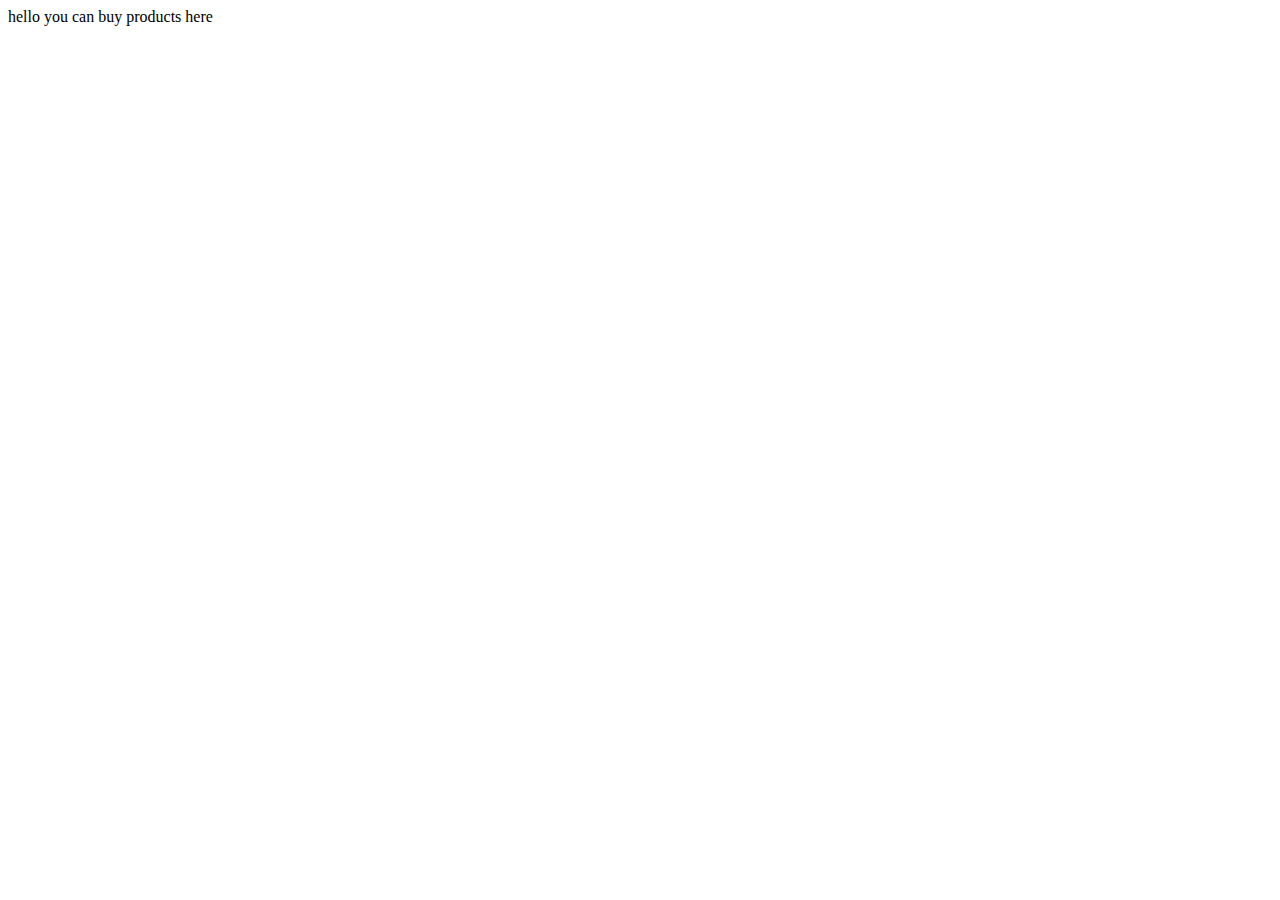
<file: buy.html>
<!DOCTYPE html>
<html lang="en">
<head>
    <meta charset="UTF-8">
    <meta http-equiv="X-UA-Compatible" content="IE=edge">
    <meta name="viewport" content="width=device-width, initial-scale=1.0">
    <title>Document</title>
</head>
<body>
    hello you can buy products here
</body>
</html>
</file>
<file: style.css>
*{
    margin:0;
    padding:0;
    scroll-behavior: smooth;
    box-sizing: border-box;
}
body{
    background: #3db1ff;
}
.dropdown-menu{
    background: #010a0f;
    width:200px;
    box-shadow: 2px 4px 2px 5px;
    text-align: center;
  
}

.dropdown-menu a 
{
    color:white;
 border-bottom:1px solid black ;
}


.card
{
   
    
    width: 250px;
    height: 350px;
    background: whitesmoke;
    border-radius: 20px;
    display:inline-block;
    margin-bottom:20px;
    transition: transform 3s;
    box-shadow: 2px 5px 5px rgb(5, 4, 4);
   
  
}
.card img{
    width:200px;
    height: 150px;
   
    
}
i{
    color: gold;
}
 section
{
    background: rgb(77, 165, 253);
  
}


content {
    background: magenta;
}
.card:hover{
    background: transparent;
    box-shadow: 2px 5px 10px rgb(82, 80, 80);
    transform: rotate(360deg);

}
input
{
    padding: 4px;
    padding-left:7px;
    display: block;
    align-items: center;
}
</file>
